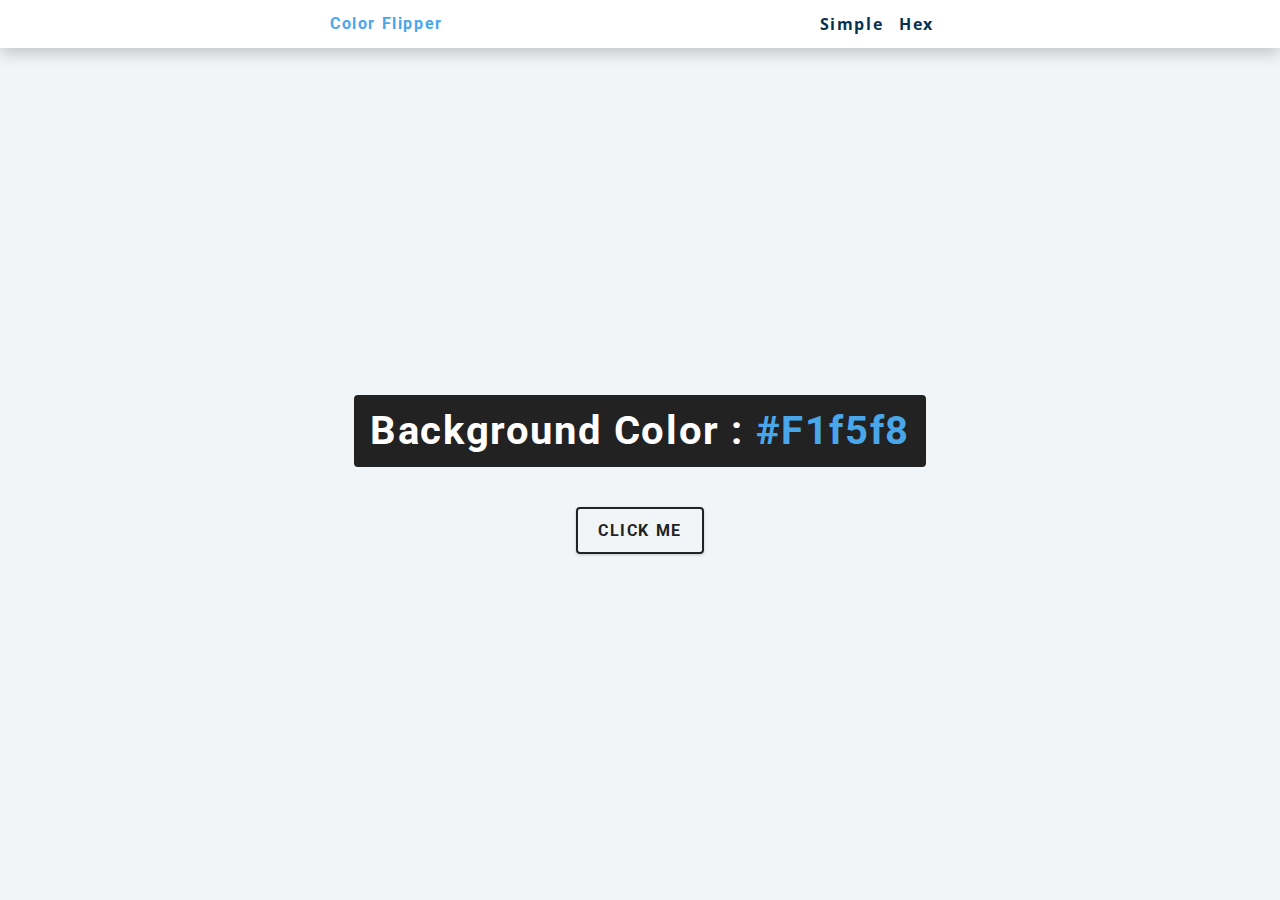
<file: Color Flipper/index.html>
<!DOCTYPE html>
<html lang="en">
<head>
    <meta charset="UTF-8">
    <meta http-equiv="X-UA-Compatible" content="IE=edge">
    <meta name="viewport" content="width=device-width, initial-scale=1.0">
    <title>Color Flipper || Simple</title>
    <!-- Styles -->
    <link rel="stylesheet" href="styles.css">
</head>
<body>
    <nav>
        <div class="nav-center">
            <h4>Color Flipper</h4>
            <ul class="nav-links">
                <li>
                    <a href="index.html">Simple</a>
                </li>
                <li>
                    <a href="hex.html">hex</a>
                </li>
            </ul>
        </div>
    </nav>
    <main>
        <div class="container">
            <h2>background color : 
                <span class="color">
                    #f1f5f8
                </span> 
            </h2>
            <button class="btn btn-hero" id="btn">click me</button>
        </div>
    </main>
    <!-- Javascript -->
    <script src="script.js"></script>
</body>
</html>
</file>
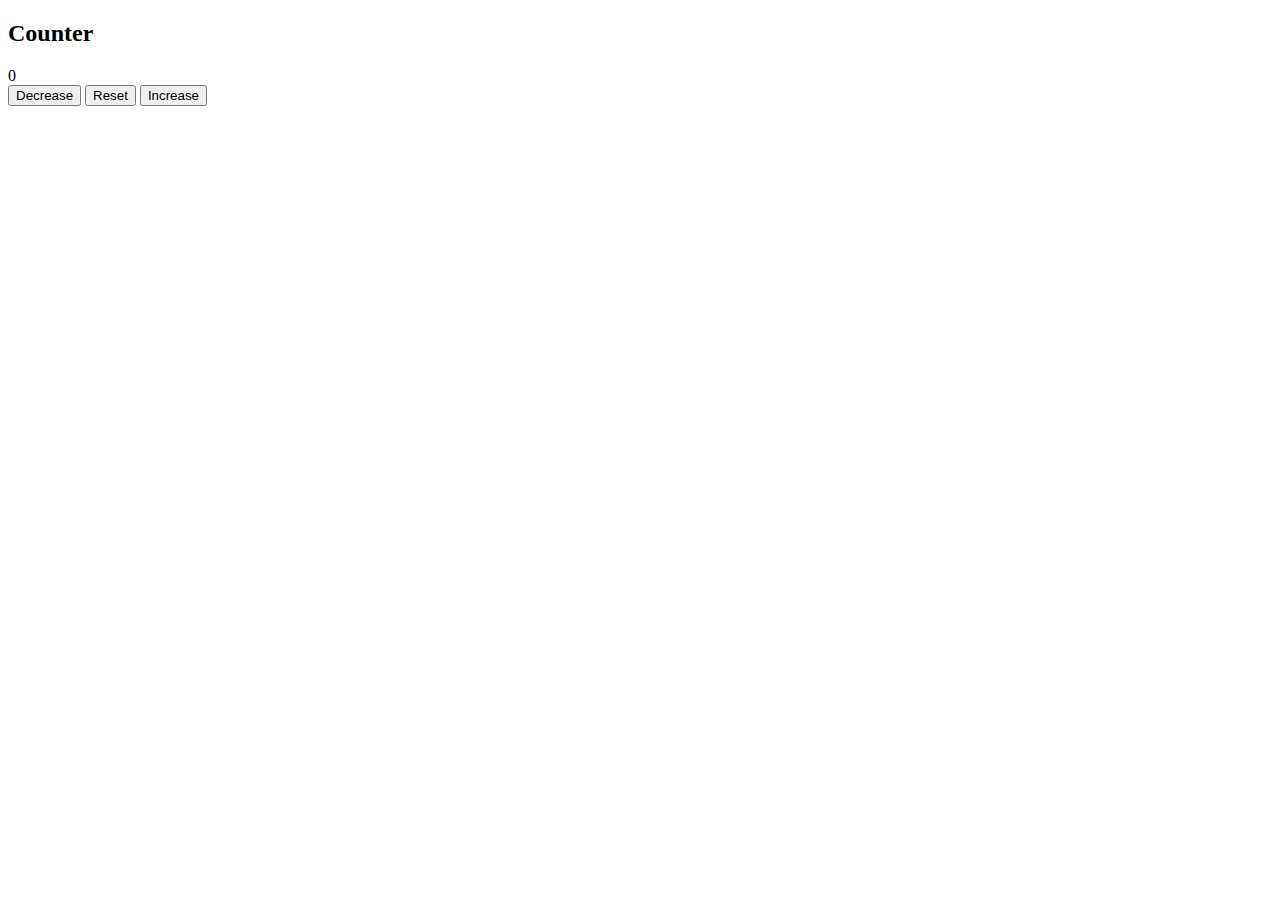
<file: counter/index.html>
<!DOCTYPE html>
<html lang="en">
<head>
    <meta charset="UTF-8">
    <meta http-equiv="X-UA-Compatible" content="IE=edge">
    <meta name="viewport" content="width=device-width, initial-scale=1.0">
    <title>Document</title>
    <script src="script.js" defer></script>
</head>
<body>
    <h2>Counter</h2>
    <div class="counter-number">0</div>
    <button class="decrease">Decrease</button>
    <button class="reset">Reset</button>
    <button class="increase">Increase</button>

</body>
</html>
</file>
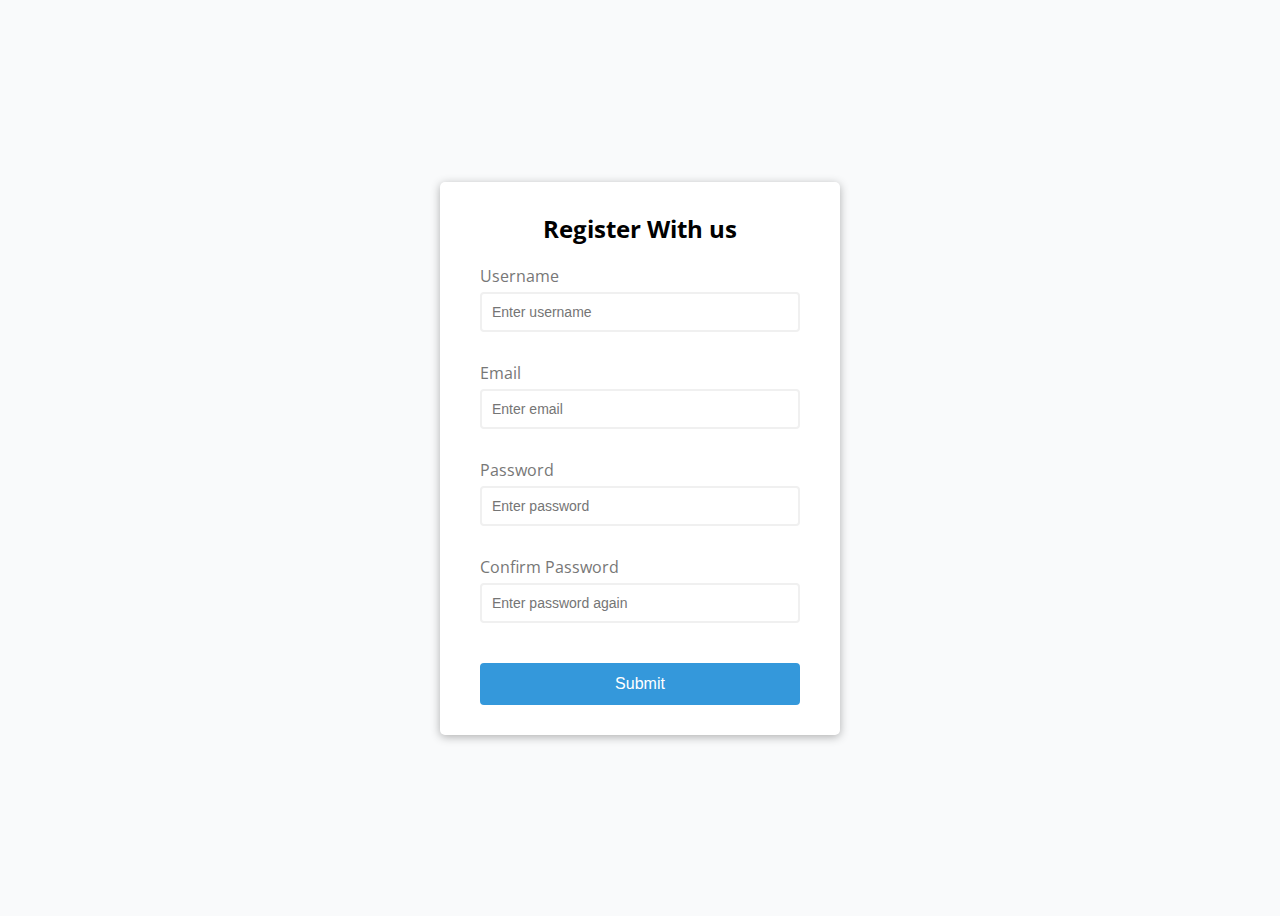
<file: Form Validator/index.html>
<!DOCTYPE html>
<html lang="en">
<head>
    <meta charset="UTF-8">
    <meta name="viewport" content="width=device-width, initial-scale=1.0">
    <link rel="stylesheet" href="style.css">
    <script src="script.js" defer></script>
    <title>Form Validator</title>
</head>
<body>
    <div class="container">
        <form class="form" id="form">
            <h2>
                Register With us
            </h2>
            <div class="form-control">
                <label for="username">Username</label>
                <input type="text" id="username" placeholder="Enter username">
                <small>Error message</small>
            </div>
            <div class="form-control">
                <label for="email">Email</label>
                <input type="text" id="email" placeholder="Enter email">
                <small>Error message</small>
            </div> 
            <div class="form-control">
                <label for="password">Password</label>
                <input type="password" id="password" placeholder="Enter password">
                <small>Error message</small>
            </div>
            <div class="form-control">
                <label for="password2">Confirm Password</label>
                <input type="text" id="password2" placeholder="Enter password again">
                <small>Error message</small>
            </div>
            <button type="submit">Submit</button>
        </form>
    </div>
</body>
</html>
</file>
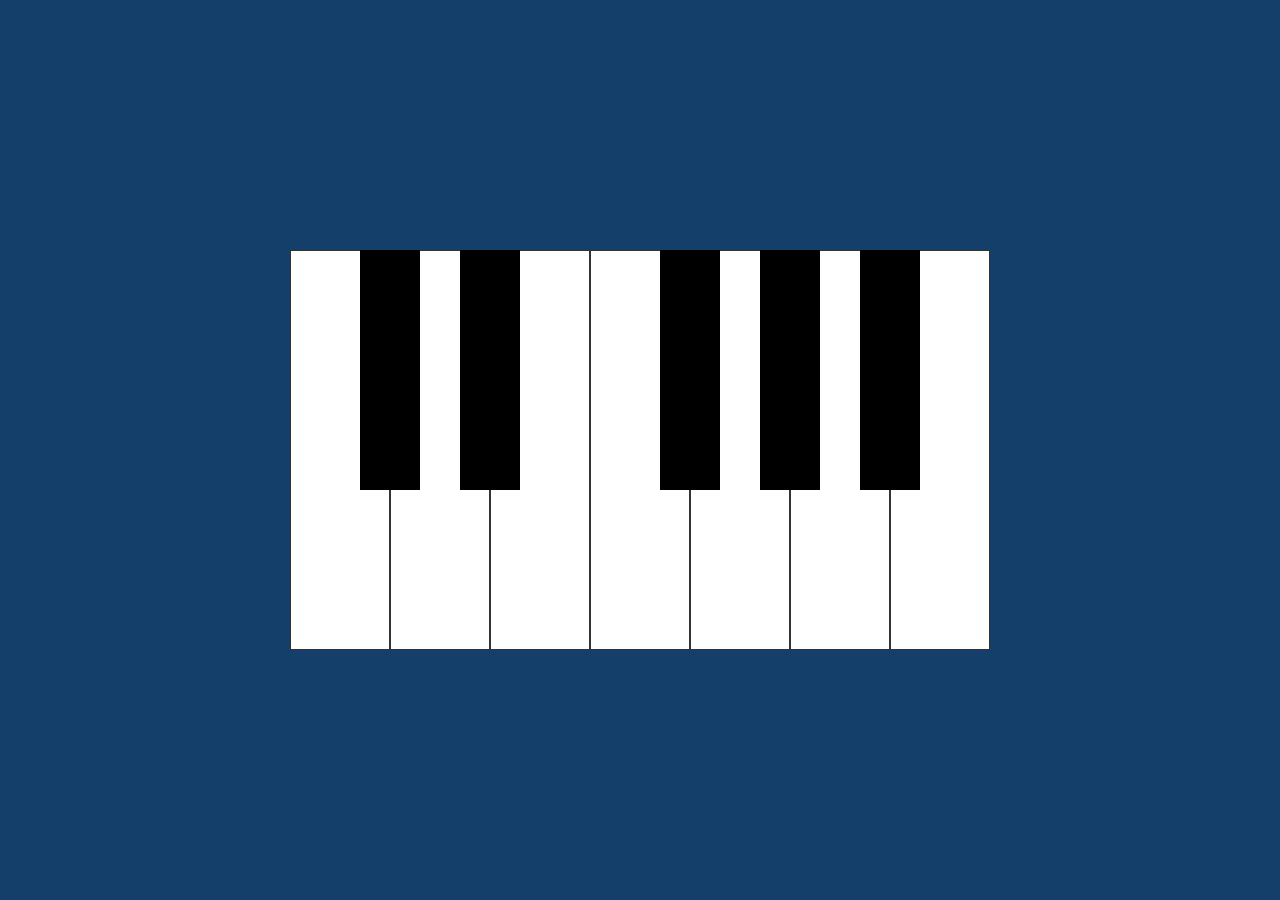
<file: midi-piano/index.html>
<!DOCTYPE html>
<html lang="en">
<head>
  <title>Midi Piano</title>
  <script src="script.js" defer></script>
  <link rel="stylesheet" href="styles.css">
</head>
<body>
  <div class="piano">
    <div data-note="C" class="key white"></div>
    <div data-note="Db" class="key black"></div>
    <div data-note="D" class="key white"></div>
    <div data-note="Eb" class="key black"></div>
    <div data-note="E" class="key white"></div>
    <div data-note="F" class="key white"></div>
    <div data-note="Gb" class="key black"></div>
    <div data-note="G" class="key white"></div>
    <div data-note="Ab" class="key black"></div>
    <div data-note="A" class="key white"></div>
    <div data-note="Bb" class="key black"></div>
    <div data-note="B" class="key white"></div>
  </div>
</body>
</html>
</file>
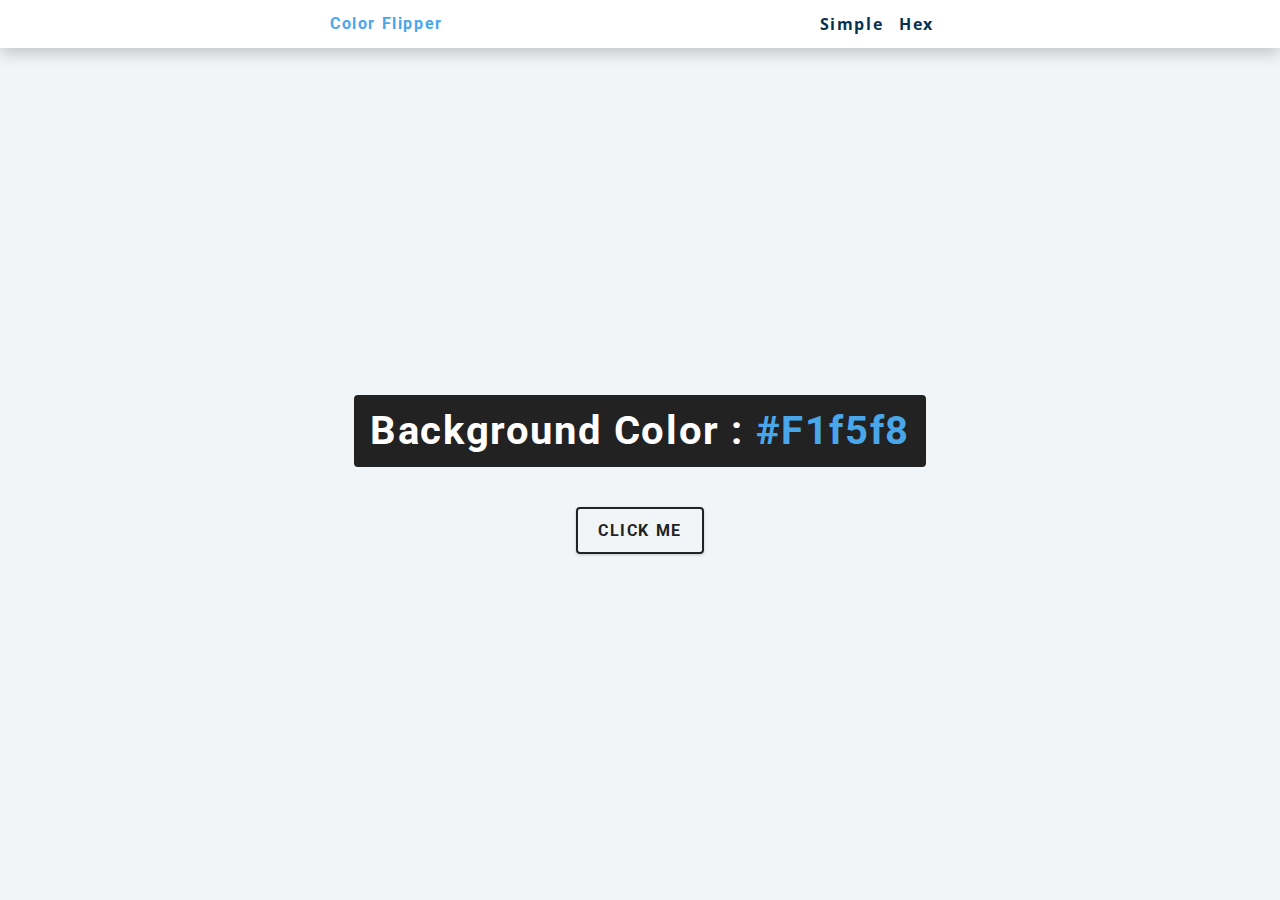
<file: Color Flipper/hex.html>
<!DOCTYPE html>
<html lang="en">
<head>
    <meta charset="UTF-8">
    <meta http-equiv="X-UA-Compatible" content="IE=edge">
    <meta name="viewport" content="width=device-width, initial-scale=1.0">
    <title>Color Flipper || Simple</title>
    <!-- Styles -->
    <link rel="stylesheet" href="styles.css">
</head>
<body>
    <nav>
        <div class="nav-center">
            <h4>Color Flipper</h4>
            <ul class="nav-links">
                <li>
                    <a href="index.html">Simple</a>
                </li>
                <li>
                    <a href="hex.html">hex</a>
                </li>
            </ul>
        </div>
    </nav>
    <main>
        <div class="container">
            <h2>background color : 
                <span class="color">
                    #f1f5f8
                </span> 
            </h2>
            <button class="btn btn-hero" id="btn">click me</button>
        </div>
    </main>
    <!-- Javascript -->
    <script src="hex.js"></script>
</body>
</html>
</file>
<file: Color Flipper/styles.css>
/*
=============== 
Fonts
===============
*/
@import url("https://fonts.googleapis.com/css?family=Open+Sans|Roboto:400,700&display=swap");

/*
=============== 
Variables
===============
*/

:root {
  /* dark shades of primary color*/
  --clr-primary-1: hsl(205, 86%, 17%);
  --clr-primary-2: hsl(205, 77%, 27%);
  --clr-primary-3: hsl(205, 72%, 37%);
  --clr-primary-4: hsl(205, 63%, 48%);
  /* primary/main color */
  --clr-primary-5: hsl(205, 78%, 60%);
  /* lighter shades of primary color */
  --clr-primary-6: hsl(205, 89%, 70%);
  --clr-primary-7: hsl(205, 90%, 76%);
  --clr-primary-8: hsl(205, 86%, 81%);
  --clr-primary-9: hsl(205, 90%, 88%);
  --clr-primary-10: hsl(205, 100%, 96%);
  /* darkest grey - used for headings */
  --clr-grey-1: hsl(209, 61%, 16%);
  --clr-grey-2: hsl(211, 39%, 23%);
  --clr-grey-3: hsl(209, 34%, 30%);
  --clr-grey-4: hsl(209, 28%, 39%);
  /* grey used for paragraphs */
  --clr-grey-5: hsl(210, 22%, 49%);
  --clr-grey-6: hsl(209, 23%, 60%);
  --clr-grey-7: hsl(211, 27%, 70%);
  --clr-grey-8: hsl(210, 31%, 80%);
  --clr-grey-9: hsl(212, 33%, 89%);
  --clr-grey-10: hsl(210, 36%, 96%);
  --clr-white: #fff;
  --clr-red-dark: hsl(360, 67%, 44%);
  --clr-red-light: hsl(360, 71%, 66%);
  --clr-green-dark: hsl(125, 67%, 44%);
  --clr-green-light: hsl(125, 71%, 66%);
  --clr-black: #222;
  --ff-primary: "Roboto", sans-serif;
  --ff-secondary: "Open Sans", sans-serif;
  --transition: all 0.3s linear;
  --spacing: 0.1rem;
  --radius: 0.25rem;
  --light-shadow: 0 5px 15px rgba(0, 0, 0, 0.1);
  --dark-shadow: 0 5px 15px rgba(0, 0, 0, 0.2);
  --max-width: 1170px;
  --fixed-width: 620px;
}
/*
=============== 
Global Styles
===============
*/

*,
::after,
::before {
  margin: 0;
  padding: 0;
  box-sizing: border-box;
}
body {
  font-family: var(--ff-secondary);
  background: var(--clr-grey-10);
  color: var(--clr-grey-1);
  line-height: 1.5;
  font-size: 0.875rem;
}
ul {
  list-style-type: none;
}
a {
  text-decoration: none;
}
h1,
h2,
h3,
h4 {
  letter-spacing: var(--spacing);
  text-transform: capitalize;
  line-height: 1.25;
  margin-bottom: 0.75rem;
  font-family: var(--ff-primary);
}
h1 {
  font-size: 3rem;
}
h2 {
  font-size: 2rem;
}
h3 {
  font-size: 1.25rem;
}
h4 {
  font-size: 0.875rem;
}
p {
  margin-bottom: 1.25rem;
  color: var(--clr-grey-5);
}
@media screen and (min-width: 800px) {
  h1 {
    font-size: 4rem;
  }
  h2 {
    font-size: 2.5rem;
  }
  h3 {
    font-size: 1.75rem;
  }
  h4 {
    font-size: 1rem;
  }
  body {
    font-size: 1rem;
  }
  h1,
  h2,
  h3,
  h4 {
    line-height: 1;
  }
}
/*  global classes */

/* section */
.section {
  padding: 5rem 0;
}

.section-center {
  width: 90vw;
  margin: 0 auto;
  max-width: 1170px;
}
@media screen and (min-width: 992px) {
  .section-center {
    width: 95vw;
  }
}
main {
  min-height: 100vh;
  display: grid;
  place-items: center;
}

/*
=============== 
Nav
===============
*/
nav {
  background: var(--clr-white);
  height: 3rem;
  display: grid;
  align-items: center;
  box-shadow: var(--dark-shadow);
}
.nav-center {
  width: 90vw;
  max-width: var(--fixed-width);
  margin: 0 auto;
  display: flex;
  align-items: center;
  justify-content: space-between;
}
.nav-center h4 {
  margin-bottom: 0;
  color: var(--clr-primary-5);
}
.nav-links {
  display: flex;
}
nav a {
  text-transform: capitalize;
  font-weight: 700;
  font-size: 1rem;
  color: var(--clr-primary-1);
  letter-spacing: var(--spacing);
  margin-right: 1rem;
}
nav a:hover {
  color: var(--clr-primary-5);
}
/*
=============== 
Container
===============
*/
main {
  min-height: calc(100vh - 3rem);
  display: grid;
  place-items: center;
}
.container {
  text-align: center;
}
.container h2 {
  background: var(--clr-black);
  color: var(--clr-white);
  padding: 1rem;
  border-radius: var(--radius);
  margin-bottom: 2.5rem;
}
.color {
  color: var(--clr-primary-5);
}
.btn-hero {
  font-family: var(--ff-primary);
  text-transform: uppercase;
  background: transparent;
  color: var(--clr-black);
  letter-spacing: var(--spacing);
  display: inline-block;
  font-weight: 700;
  transition: var(--transition);
  border: 2px solid var(--clr-black);
  cursor: pointer;
  box-shadow: 0 1px 3px rgba(0, 0, 0, 0.2);
  border-radius: var(--radius);
  font-size: 1rem;
  padding: 0.75rem 1.25rem;
}
.btn-hero:hover {
  color: var(--clr-white);
  background: var(--clr-black);
}
</file>
<file: Form Validator/style.css>
@import url('https://fonts.googleapis.com/css2?family=Open+Sans:ital,wght@0,300;0,400;0,600;0,700;0,800;1,300;1,400;1,600;1,700;1,800&display=swap');

:root {
    --success-color: #2ecc71 ;
    --error-color: #e74c3c;
}

* {
    box-sizing: border-box;
}

body {
    background-color: #f9fafb;
    font-family: 'Open Sans', sans-serif;
    display: flex;
    align-items: center;
    justify-content: center;
    min-height: 100vh;
}

.container {
    background-color: #fff;
    border-radius: 5px;
    box-shadow: 0 2px 10px rgba(0,0,0,0.3);
    width: 400px;
}

h2 {
    text-align: center;
    margin: 0 0 20px;
}

.form {
    padding: 30px 40px;
}

.form-control {
    margin-bottom: 10px;
    padding-bottom: 20px;
    position: relative;
}

.form-control label{
    color: #777;
    display: block;
    margin-bottom: 5px;
}

.form-control input {
    border: 2px solid #f0f0f0;
    border-radius: 4px;
    display: block;
    width: 100%;
    padding: 10px;
    font-size: 14px;
}

.form-control input:focus {
    outline: 0;
    border-color: #777;
}

.form-control.success input {
    border-color: var(--success-color);
}

.form-control.error input {
    border-color: var(--error-color);
}

.form-control small {
    color: var(--error-color);
    position: absolute;
    bottom: 0;
    left: 0;
    visibility: hidden;
}

.form-control.error small { 
    visibility: visible;
}

.form button {
    cursor: pointer;
    background-color: #3498db;
    border: 2px solid #3498db;
    border-radius: 4px;
    color: #fff;
    display: block;
    font-size: 16px;
    padding: 10px;
    margin-top: 20px;
    width: 100%;
    
}
</file>
<file: midi-piano/styles.css>
*, *::before, *::after {
  box-sizing: border-box;
}

body {
  background-color: #143F6B;
  margin: 0;
  min-height: 100vh;
  display: flex;
  justify-content: center;
  align-items: center;
}

.piano {
  display: flex;
}

.key {
  height: calc(var(--width) * 4);
  width: var(--width);
}

.white {
  --width: 100px;
  background-color: white;
  border: 1px solid #333;
}

.white.active {
  background-color: #CCC;
}

.black {
  --width: 60px;
  background-color: black;
  margin-left: calc(var(--width) / -2);
  margin-right: calc(var(--width) / -2);
  z-index: 2;
}

.black.active {
  background-color: #333;
}
</file>
